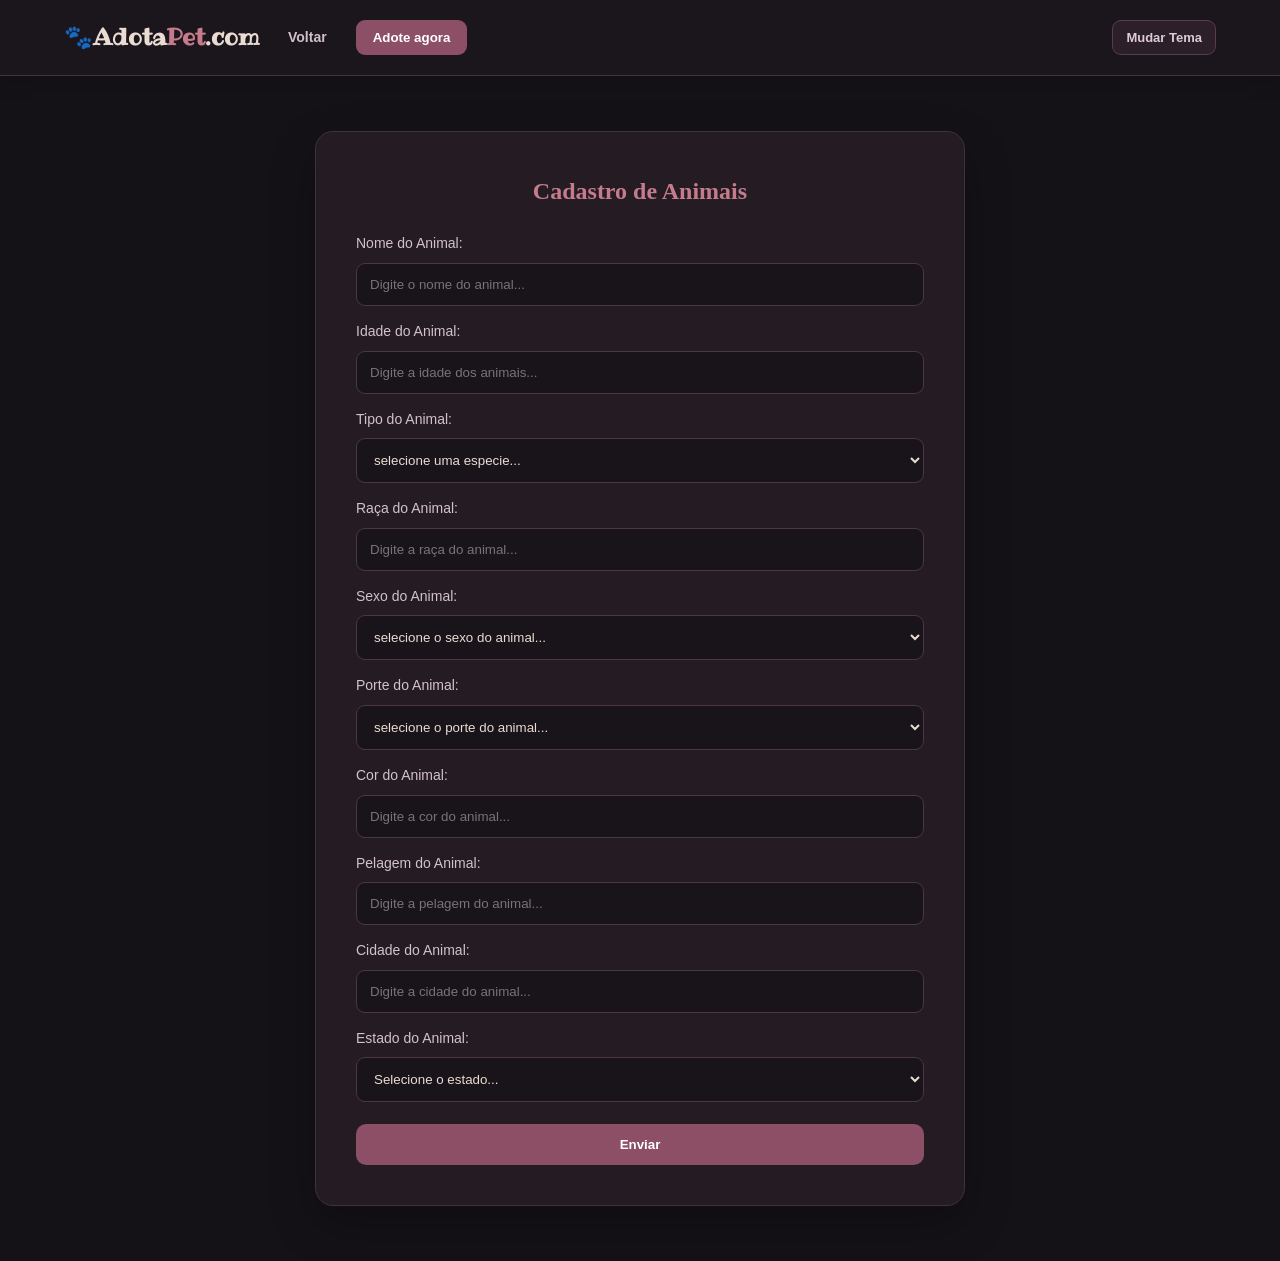
<file: frontend/formsanimal.html>
<!DOCTYPE html>
<html lang="en">

<head>
    <meta charset="UTF-8">
    <meta name="viewport" content="width=device-width, initial-scale=1.0">
    <link rel="stylesheet" href="style.css">
    <title>Dados dos Animais</title>
</head>
<body>

     <header>
        <div>
            <h1>🐾Adota<span>Pet</span>.com</h1>
        </div>

        <nav>
            <a href="index.html">Voltar</a>
        </nav>
        <a href="cadastro.html">
            <button>Adote agora</button>
        </a>
        <button id="modoEscuro">Mudar Tema</button>
    </header>

    <main class="cadastro-main">
        <section class="titulo">
            <h1>Cadastro de Animais</h1>

            <form id="formulario">
                <label for="nomeAnimal">Nome do Animal:</label>
                <input type="text" id="nomeAnimal" placeholder="Digite o nome do animal..." required>
                <label for="idade">Idade do Animal:</label>
                <input type="number" id="idade" placeholder="Digite a idade dos animais..." required>
                <label for="tipo">Tipo do Animal:</label>
                <select id="especie" name="especie" required>
                    <option value="" selected disabled id="especie">selecione uma especie...</option>
                    <option value="Gato" id="especie">Gato</option>
                    <option value="cachorro" id="especie">Cachorro</option>
                </select>
                <label for="raca">Raça do Animal:</label>
                <input type="text" id="raca" placeholder="Digite a raça do animal..." required>
                <label for="sexo">Sexo do Animal:</label>
                <select id="sexo" name="sexo" required>
                    <option value="" selected disabled>selecione o sexo do animal...</option>
                    <option value="Masc">Masculino</option>
                    <option value="Fem">Feminino</option>
                </select>

                <label for="porte">Porte do Animal:</label>
                <select id="porte" name="porte" required>
                    <option value="" selected disabled>selecione o porte do animal...</option>
                    <option value="Pequeno">Pequeno</option>
                    <option value="Medio">Médio</option>
                    <option value="Grande">Grande</option>
                </select>

                <label for="cor">Cor do Animal:</label>
                <input type="text" id="cor" placeholder="Digite a cor do animal..." required>

                <label for="pelagem">Pelagem do Animal:</label>
                <input type="text" id="pelagem" placeholder="Digite a pelagem do animal...">

                <label for="cidade">Cidade do Animal:</label>
                <input type="text" id="cidade" placeholder="Digite a cidade do animal...">

                <label for="estado">Estado do Animal:</label>
                        <select id="estado" name="estado">
                            <option value="">Selecione o estado...</option>
                            <option value="AC">AC - Acre</option>
                            <option value="AL">AL - Alagoas</option>
                            <option value="AP">AP - Amapá</option>
                            <option value="AM">AM - Amazonas</option>
                            <option value="BA">BA - Bahia</option>
                            <option value="CE">CE - Ceará</option>
                            <option value="DF">DF - Distrito Federal</option>
                            <option value="ES">ES - Espírito Santo</option>
                            <option value="GO">GO - Goiás</option>
                            <option value="MA">MA - Maranhão</option>
                            <option value="MT">MT - Mato Grosso</option>
                            <option value="MS">MS - Mato Grosso do Sul</option>
                            <option value="MG">MG - Minas Gerais</option>
                            <option value="PA">PA - Pará</option>
                            <option value="PB">PB - Paraíba</option>
                            <option value="PR">PR - Paraná</option>
                            <option value="PE">PE - Pernambuco</option>
                            <option value="PI">PI - Piauí</option>
                            <option value="RJ">RJ - Rio de Janeiro</option>
                            <option value="RN">RN - Rio Grande do Norte</option>
                            <option value="RS">RS - Rio Grande do Sul</option>
                            <option value="RO">RO - Rondônia</option>
                            <option value="RR">RR - Roraima</option>
                            <option value="SC">SC - Santa Catarina</option>
                            <option value="SP">SP - São Paulo</option>
                            <option value="SE">SE - Sergipe</option>
                            <option value="TO">TO - Tocantins</option>
                        </select>

                <button type="submit">Enviar</button>
        </section>
        </form>
    </main>
    <script src="script.js"></script>
</body>
</html>
</file>
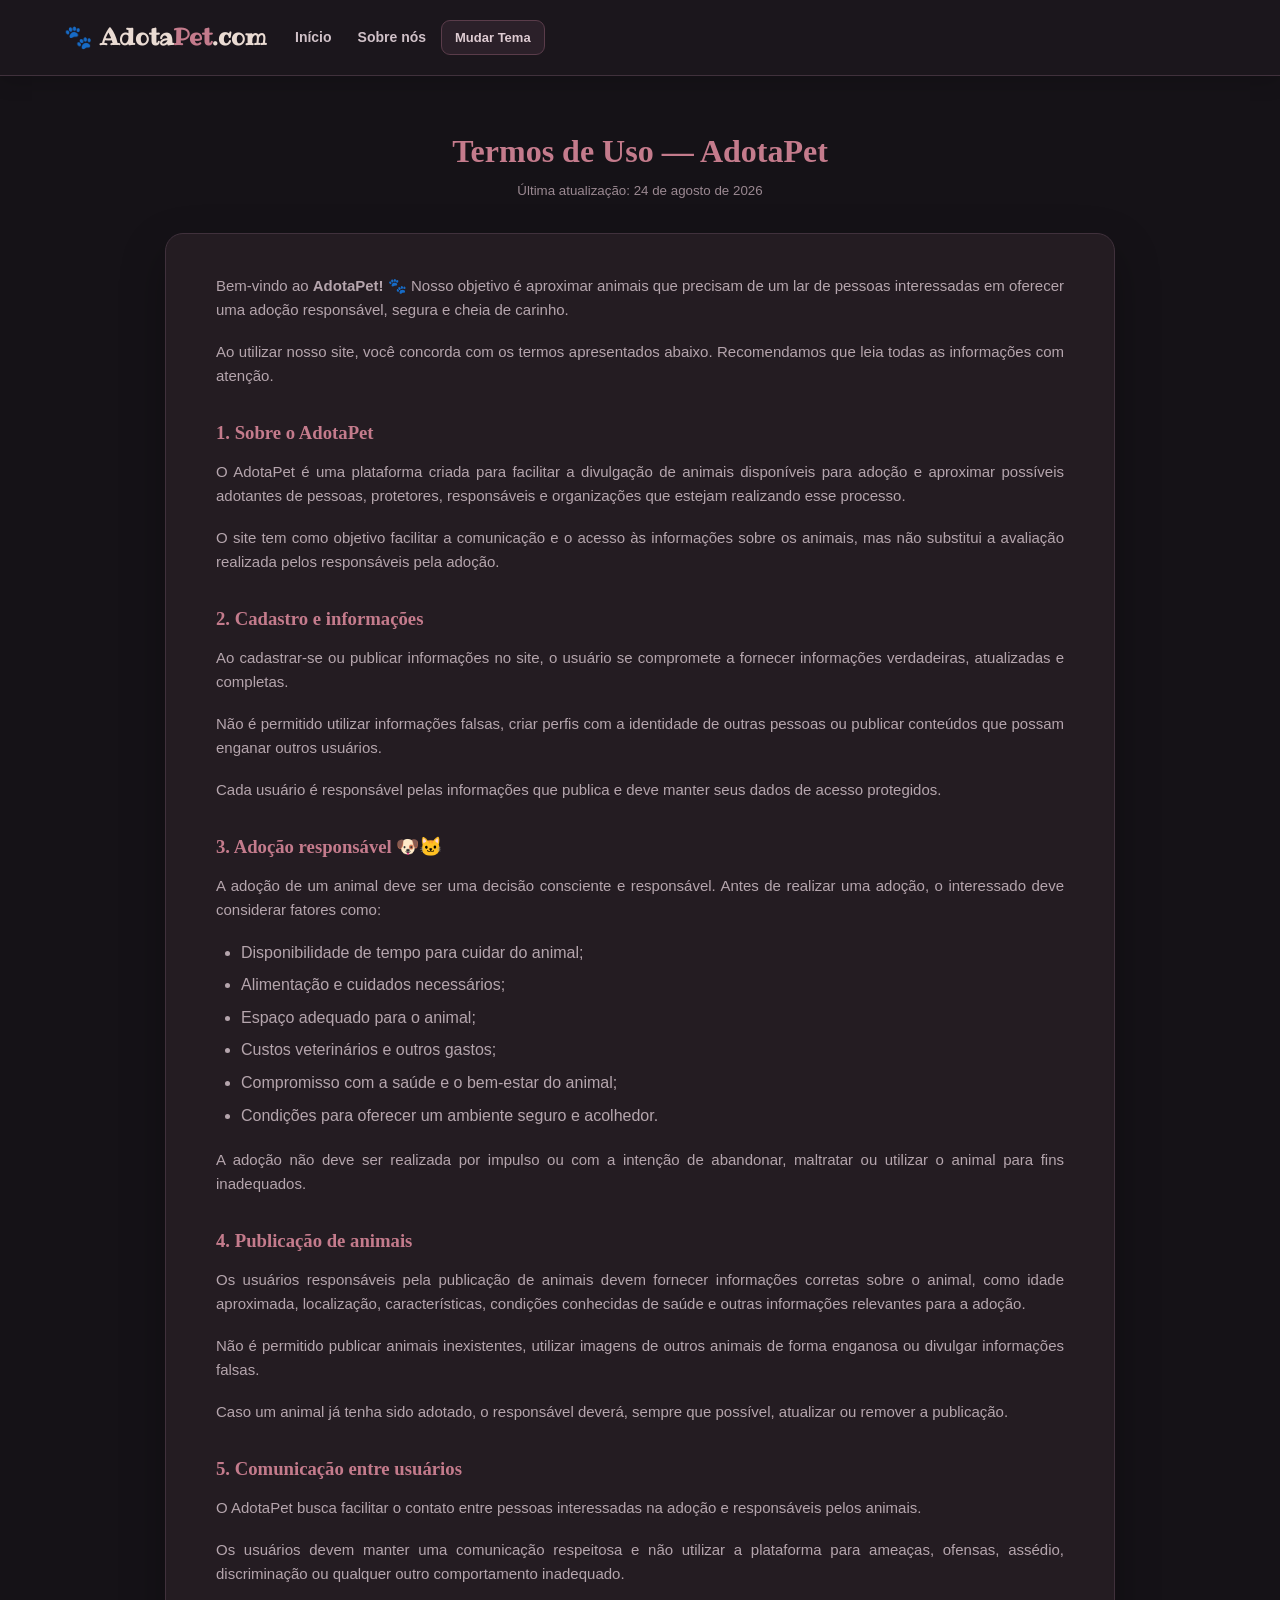
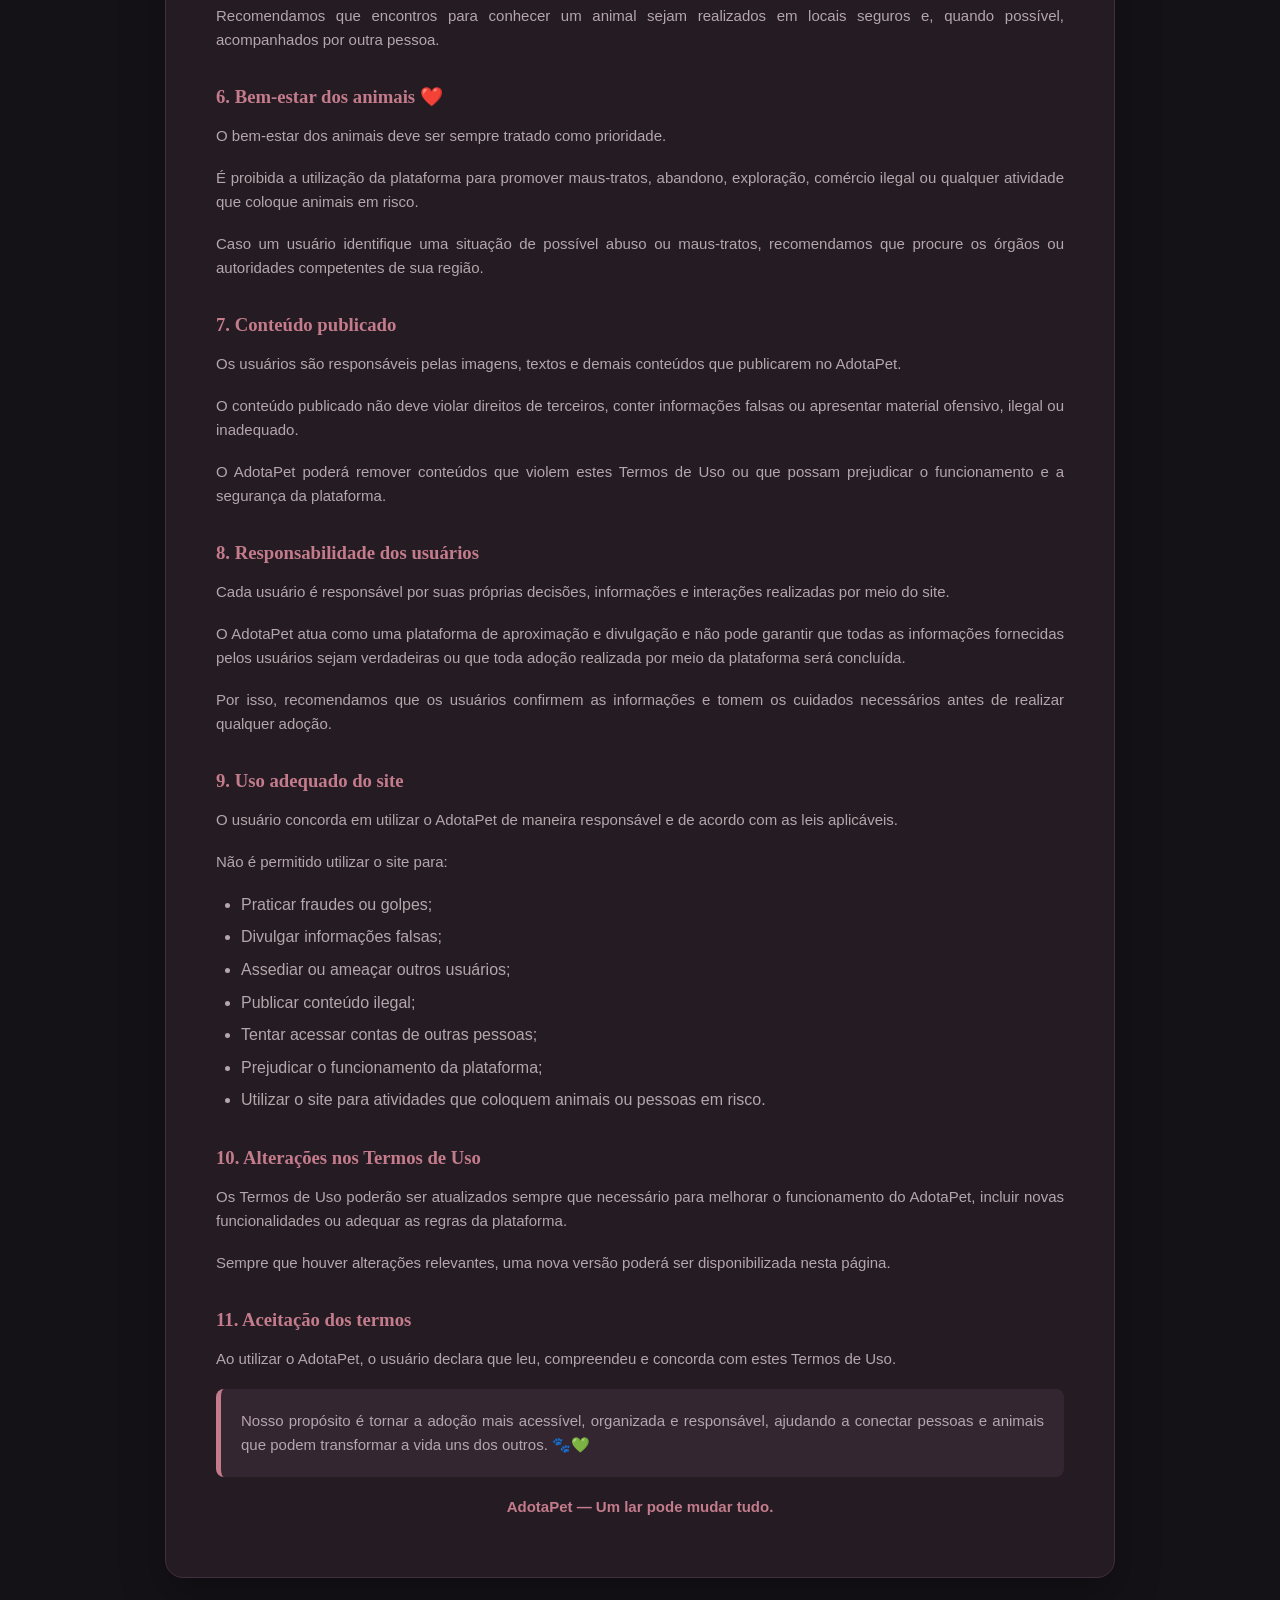
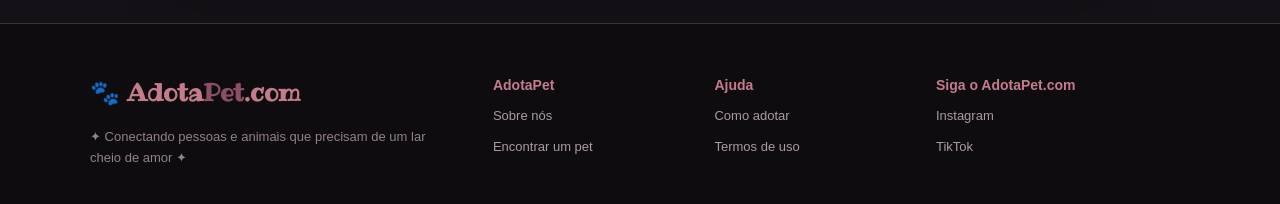
<file: frontend/termos.html>
<!DOCTYPE html>

<html lang="pt-BR">

<head>
    <meta charset="UTF-8">
    <meta name="viewport" content="width=device-width, initial-scale=1.0">
    <title>Termos de Uso - AdotaPet</title>
    <link rel="stylesheet" href="style.css">
</head>

<body class="termos">

 
    <header>
        <div class="logo">
            <h1>🐾 Adota<span>Pet</span>.com</h1>
        </div>

        <nav>
            <a href="index.html">Início</a>
            <a href="sobre.html">Sobre nós</a>
            <button id="modoEscuro">Mudar Tema</button>
        </nav>

    </header> 

<main class="conteudo-termos">

    <section class="titulo-termos">
        <h2>Termos de Uso — AdotaPet</h2>
        <small>Última atualização: 24 de agosto de 2026</small>
    </section>

    <section class="texto-termos">

        <p class="introducao">
            Bem-vindo ao <strong>AdotaPet! 🐾</strong> Nosso objetivo é aproximar
            animais que precisam de um lar de pessoas interessadas em oferecer
            uma adoção responsável, segura e cheia de carinho.
        </p>

        <p>
            Ao utilizar nosso site, você concorda com os termos apresentados
            abaixo. Recomendamos que leia todas as informações com atenção.
        </p>

        <h3>1. Sobre o AdotaPet</h3>
        <p>
            O AdotaPet é uma plataforma criada para facilitar a divulgação de
            animais disponíveis para adoção e aproximar possíveis adotantes de
            pessoas, protetores, responsáveis e organizações que estejam
            realizando esse processo.
        </p>

        <p>
            O site tem como objetivo facilitar a comunicação e o acesso às
            informações sobre os animais, mas não substitui a avaliação
            realizada pelos responsáveis pela adoção.
        </p>

        <h3>2. Cadastro e informações</h3>
        <p>
            Ao cadastrar-se ou publicar informações no site, o usuário se
            compromete a fornecer informações verdadeiras, atualizadas e
            completas.
        </p>

        <p>
            Não é permitido utilizar informações falsas, criar perfis com a
            identidade de outras pessoas ou publicar conteúdos que possam
            enganar outros usuários.
        </p>

        <p>
            Cada usuário é responsável pelas informações que publica e deve
            manter seus dados de acesso protegidos.
        </p>

        <h3>3. Adoção responsável 🐶🐱</h3>
        <p>
            A adoção de um animal deve ser uma decisão consciente e responsável.
            Antes de realizar uma adoção, o interessado deve considerar fatores
            como:
        </p>

        <ul>
            <li>Disponibilidade de tempo para cuidar do animal;</li>
            <li>Alimentação e cuidados necessários;</li>
            <li>Espaço adequado para o animal;</li>
            <li>Custos veterinários e outros gastos;</li>
            <li>Compromisso com a saúde e o bem-estar do animal;</li>
            <li>Condições para oferecer um ambiente seguro e acolhedor.</li>
        </ul>

        <p>
            A adoção não deve ser realizada por impulso ou com a intenção de
            abandonar, maltratar ou utilizar o animal para fins inadequados.
        </p>

        <h3>4. Publicação de animais</h3>
        <p>
            Os usuários responsáveis pela publicação de animais devem fornecer
            informações corretas sobre o animal, como idade aproximada,
            localização, características, condições conhecidas de saúde e
            outras informações relevantes para a adoção.
        </p>

        <p>
            Não é permitido publicar animais inexistentes, utilizar imagens de
            outros animais de forma enganosa ou divulgar informações falsas.
        </p>

        <p>
            Caso um animal já tenha sido adotado, o responsável deverá, sempre
            que possível, atualizar ou remover a publicação.
        </p>

        <h3>5. Comunicação entre usuários</h3>
        <p>
            O AdotaPet busca facilitar o contato entre pessoas interessadas na
            adoção e responsáveis pelos animais.
        </p>

        <p>
            Os usuários devem manter uma comunicação respeitosa e não utilizar
            a plataforma para ameaças, ofensas, assédio, discriminação ou
            qualquer outro comportamento inadequado.
        </p>

        <p>
            Recomendamos que encontros para conhecer um animal sejam realizados
            em locais seguros e, quando possível, acompanhados por outra pessoa.
        </p>

        <h3>6. Bem-estar dos animais ❤️</h3>
        <p>
            O bem-estar dos animais deve ser sempre tratado como prioridade.
        </p>

        <p>
            É proibida a utilização da plataforma para promover maus-tratos,
            abandono, exploração, comércio ilegal ou qualquer atividade que
            coloque animais em risco.
        </p>

        <p>
            Caso um usuário identifique uma situação de possível abuso ou
            maus-tratos, recomendamos que procure os órgãos ou autoridades
            competentes de sua região.
        </p>

        <h3>7. Conteúdo publicado</h3>
        <p>
            Os usuários são responsáveis pelas imagens, textos e demais
            conteúdos que publicarem no AdotaPet.
        </p>

        <p>
            O conteúdo publicado não deve violar direitos de terceiros,
            conter informações falsas ou apresentar material ofensivo, ilegal
            ou inadequado.
        </p>

        <p>
            O AdotaPet poderá remover conteúdos que violem estes Termos de Uso
            ou que possam prejudicar o funcionamento e a segurança da plataforma.
        </p>

        <h3>8. Responsabilidade dos usuários</h3>
        <p>
            Cada usuário é responsável por suas próprias decisões, informações
            e interações realizadas por meio do site.
        </p>

        <p>
            O AdotaPet atua como uma plataforma de aproximação e divulgação e
            não pode garantir que todas as informações fornecidas pelos
            usuários sejam verdadeiras ou que toda adoção realizada por meio
            da plataforma será concluída.
        </p>

        <p>
            Por isso, recomendamos que os usuários confirmem as informações e
            tomem os cuidados necessários antes de realizar qualquer adoção.
        </p>

        <h3>9. Uso adequado do site</h3>
        <p>
            O usuário concorda em utilizar o AdotaPet de maneira responsável
            e de acordo com as leis aplicáveis.
        </p>

        <p>Não é permitido utilizar o site para:</p>

        <ul>
            <li>Praticar fraudes ou golpes;</li>
            <li>Divulgar informações falsas;</li>
            <li>Assediar ou ameaçar outros usuários;</li>
            <li>Publicar conteúdo ilegal;</li>
            <li>Tentar acessar contas de outras pessoas;</li>
            <li>Prejudicar o funcionamento da plataforma;</li>
            <li>Utilizar o site para atividades que coloquem animais ou pessoas em risco.</li>
        </ul>

        <h3>10. Alterações nos Termos de Uso</h3>
        <p>
            Os Termos de Uso poderão ser atualizados sempre que necessário
            para melhorar o funcionamento do AdotaPet, incluir novas
            funcionalidades ou adequar as regras da plataforma.
        </p>

        <p>
            Sempre que houver alterações relevantes, uma nova versão poderá
            ser disponibilizada nesta página.
        </p>

        <h3>11. Aceitação dos termos</h3>
        <p>
            Ao utilizar o AdotaPet, o usuário declara que leu, compreendeu
            e concorda com estes Termos de Uso.
        </p>

        <p class="final">
            Nosso propósito é tornar a adoção mais acessível, organizada e
            responsável, ajudando a conectar pessoas e animais que podem
            transformar a vida uns dos outros. 🐾💚
        </p>

        <p class="assinatura">
            <strong>AdotaPet — Um lar pode mudar tudo.</strong>
        </p>

    </section>

</main>


 <footer class="rodape">
    <div class="rodape-conteudo">
        <div class="rodape-marca">
            <h2>
                         🐾 <span >Adota</span><b>Pet</b><span>.com</span>
            </h2>

            <p>
               ✦ Conectando pessoas e animais que precisam de um lar cheio de amor ✦
            </p>

        </div>
        <div class="rodape-coluna">

            <h3>AdotaPet</h3>

            <a href="index.html">Sobre nós</a>
            <a href="index.html">Encontrar um pet</a>

        </div>

        <div class="rodape-coluna">                   

            <h3>Ajuda</h3>

            <a href="adotar.html">Como adotar</a>
            <a href="termos.html">Termos de uso</a>

        </div>

        <div class="rodape-coluna">

            <h3>Siga o AdotaPet.com</h3>

            <a href="#">Instagram</a>
            <a href="#">TikTok</a>

        </div>

    </div>

</footer>

  <script src="script.js"></script>
</body>
</html>
</file>
<file: frontend/style.css>
* {
    margin: 0;
    padding: 0;
    box-sizing: border-box;
}

:root {
    --bg: #151217;
    --bg2: #1c161d;
    --surface: #241c22;
    --surface2: #2d222b;
    --primary: #8d4f65;
    --accent: #c47b8c;
    --accent2: #d69aaa;
    --cream: #eadbd3;
    --muted: #b5a5ad;
    --border: #40313c;
    --shadow: 0 18px 45px rgba(0, 0, 0, .28);
}

@font-face {
    font-family: "fonte";
    src: url("Ribeye-Regular.ttf");
}

html {
    scroll-behavior: smooth;
}

body {
    background: var(--bg);
    color: var(--cream);
    font-family: Arial, sans-serif;
    line-height: 1.6;
    transition: .35s ease;
}

p {
    color: var(--muted);
}

a {
    text-decoration: none;
}

button {
    cursor: pointer;
    transition: .25s ease;
}

button:hover {
    transform: translateY(-2px);
}

header {
    min-height: 76px;
    padding: 12px 5%;
    display: flex;
    align-items: center;
    gap: 18px;
    background: rgba(28, 22, 29, .96);
    border-bottom: 1px solid var(--border);
    top: 0;
    z-index: 1000;
    box-shadow: 0 5px 20px rgba(0, 0, 0, .16);
    margin-bottom: 50px;
}

header h1 {
    font-family: "fonte", Georgia, serif;
    font-size: 23px;
    color: var(--cream);
    white-space: nowrap;
}

header h1 span {
    color: var(--accent);
}

nav {
    display: flex;
    align-items: center;
    gap: 4px;
}

nav a {
    padding: 8px 11px;
    color: #d0c1c8;
    font-size: 14px;
    font-weight: bold;
    border-radius: 8px;
    transition: .25s;
}

nav a:hover {
    color: #fff;
    background: var(--surface2);
}

header button,
header>.button1 {
    margin-left: auto;
    padding: 10px 17px;
    border: 0;
    border-radius: 9px;
    background: var(--primary);
    color: #fff;
    font-weight: bold;
}

header button:hover,
header>.button1:hover {
    background: var(--accent);
}

#modoEscuro,
#modoescuro {
    padding: 9px 13px;
    border: 1px solid #5a3c4a;
    border-radius: 9px;
    background: #2b2029;
    color: #decbd2;
    font-size: 13px;
    white-space: nowrap;
}

#modoEscuro:hover,
#modoescuro:hover {
    background: var(--primary);
    color: #fff;
}

body>h1 {
    margin: 42px 0 5px;
    color: var(--accent);
    font-family: Georgia, serif;
    font-size: 32px;
    text-align: center;
}

body>p {
    margin-bottom: 25px;
    text-align: center;
}

.quem-somos {
    width: 90%;
    max-width: 1000px;
    margin: 25px auto;
    padding: 28px;
    display: grid;
    grid-template-columns: 1fr 1.3fr;
    gap: 30px;
    align-items: center;
    background: var(--surface);
    border: 1px solid var(--border);
    border-radius: 20px;
    box-shadow: var(--shadow);
    transition: .3s;
}

.quem-somos:hover {
    transform: translateY(-4px);
}

.imagem-quem {
    height: 230px;
    overflow: hidden;
    border-radius: 16px;
}

.imagem-quem img {
    width: 100%;
    height: 100%;
    object-fit: cover;
    transition: .5s;
}

.quem-somos:hover .imagem-quem img {
    transform: scale(1.04);
}

.titulo-quem,
.cabecalho {
    display: flex;
    align-items: center;
    gap: 12px;
    margin-bottom: 15px;
}

.icone-quem,
.cabecalho .icone {
    width: 45px;
    height: 45px;
    display: grid;
    place-items: center;
    flex-shrink: 0;
    background: #3a2733;
    border-radius: 50%;
    font-size: 21px;
}

.titulo-quem h2,
.caixa h4 {
    color: var(--cream);
    font-family: Georgia, serif;
}

.texto-quem p,
.caixa p {
    margin-bottom: 12px;
    font-size: 13px;
    line-height: 1.6;
    text-align: left;
}

.informacao {
    width: 90%;
    max-width: 1000px;
    margin: 30px auto;
    display: grid;
    grid-template-columns: repeat(3, 1fr);
    gap: 18px;
}

.caixa {
    min-height: 390px;
    padding: 22px 18px;
    background: var(--surface);
    border: 1px solid var(--border);
    border-radius: 18px;
    box-shadow: var(--shadow);
    transition: .3s;
}

.caixa:hover {
    transform: translateY(-5px);
    border-color: var(--primary);
}

.banner-adocao {
    width: 90%;
    max-width: 900px;
    min-height: 260px;
    margin: 40px auto;
    padding: 25px 35px;
    display: flex;
    align-items: center;
    gap: 40px;
    background: linear-gradient(135deg, #5b3546, #8d4f65);
    border-radius: 20px;
    color: #fff;
    box-shadow: var(--shadow);
}

.foto-polaroid {
    width: 145px;
    height: 205px;
    padding: 8px;
    position: relative;
    flex-shrink: 0;
    background: #fff;
    transform: rotate(-7deg);
    box-shadow: 0 5px 15px #0005;
}

.foto-polaroid img {
    width: 100%;
    height: 155px;
    object-fit: cover;
}

.foto-polaroid span {
    position: absolute;
    bottom: -15px;
    left: 3px;
    width: 40px;
    height: 40px;
    display: grid;
    place-items: center;
    background: #8d6b76;
    border-radius: 50%;
}

.conteudo-banner {
    flex: 1;
}

.conteudo-banner h2 {
    margin-bottom: 8px;
    color: #fff;
    font-family: Georgia, serif;
    text-align: center;
}

.conteudo-banner p {
    color: #f5e9eb;
    text-align: center;
}

.acoes {
    display: flex;
    justify-content: center;
    gap: 35px;
    margin-top: 20px;
}

.acoes>div {
    text-align: center;
}

.acoes strong {
    width: 45px;
    height: 45px;
    margin: auto;
    display: grid;
    place-items: center;
    border: 2px solid #fffc;
    border-radius: 50%;
}

.acoes p {
    color: #fff;
    font-size: 12px;
}

#hero {
    min-height: 650px;
    padding: 70px 8%;
    display: grid;
    grid-template-columns: 1fr 1fr;
    align-items: center;
    gap: 65px;
    background: radial-gradient(circle at 15% 45%, #382532 0, transparent 34%), var(--bg);
    border-bottom: 1px solid var(--border);
}

#info_inicial {
    max-width: 580px;
    display: flex;
    flex-direction: column;
    align-items: flex-start;
    gap: 25px;
}

#info_inicial h2,
#titulo2 {
    font-size: 58px;
    line-height: 1.04;
    letter-spacing: -1px;
    color: #f0e3da;
}

#titulo2 span {
    display: block;
    color: var(--accent);
}

#info_inicial p {
    max-width: 520px;
    color: var(--muted);
    font-size: 17px;
    line-height: 1.75;
}

#buttons_inicial {
    display: flex;
    gap: 14px;
}

.btn {
    padding: 14px 25px;
    border: 0;
    border-radius: 10px;
    background: var(--primary);
    color: #fff;
    font-size: 15px;
    font-weight: bold;
}

.btn:hover {
    background: var(--accent);
}

#img-hero {
    width: 100%;
    max-width: 500px;
    height: 470px;
    object-fit: cover;
    border: 7px solid #29202a;
    border-radius: 28px;
    box-shadow: 22px 28px 0 #3b2834;
}

#hero>div:last-child {
    display: flex;
    justify-content: center;
}



#div_lupa {
    width: 90%;
    max-width: 950px;
    margin: 26px auto 0;
    position: relative;
    display: block;
}

#div_lupa input {
    width: 100%;
    height: 58px;
    padding: 0 55px;
    border: 1px solid var(--border);
    border-radius: 14px;
    background: var(--surface);
    color: var(--cream);
    font-size: 16px;
    text-align: center;
    outline: 0;
}

#div_lupa input::placeholder {
    color: #8f7e87;
}

#div_lupa input:focus {
    border-color: var(--accent);
    box-shadow: 0 0 0 3px #c47b8c20;
}

#lupa {
    position: absolute;
    top: 7px;
    left: 9px;
    z-index: 1;
    padding: 5px 9px;
    background: var(--primary);
    border-radius: 9px;
}

#listaAnimais{
    display: grid;
    grid-template-columns: repeat(4, 1fr);
    margin: 50px 70px;
    justify-content: center;
    align-items: center;


}

.animais button {
    height: 43px;
    margin-top: auto;
    border: 0;
    border-radius: 10px;
    background: var(--primary);
    color: #fff;
}

.animais button:hover {
    background: var(--accent);
}

#p_animais {
    width: 10%;
    min-height: 300px;
    display: grid;
    justify-self: center;
    place-items: center;
    color: var(--accent);
    font-size: 60px;
    border-radius: 20px;
    transition: .3s;
}

#p_animais:hover {
    transform: translateY(-5px);
    border-color: var(--accent);
}

#container2 {
    padding: 65px 7%;
    display: grid;
    grid-template-columns: repeat(3, 1fr);
    gap: 22px;
    background: var(--bg);
}

.caixas {
    min-height: 200px;
    padding: 30px;
    display: flex;
    flex-direction: column;
    justify-content: center;
    align-items: center;
    gap: 10px;
    background: var(--surface);
    border: 1px solid var(--border);
    border-radius: 20px;
    text-align: center;
    transition: .3s;
}

.caixas:hover {
    transform: translateY(-6px);
    border-color: var(--primary);
    box-shadow: var(--shadow);
}

.caixas p:first-child {
    width: 48px;
    height: 48px;
    display: grid;
    place-items: center;
    background: #3a2733;
    border-radius: 13px;
    font-size: 30px;
}

.caixas h3 {
    color: var(--cream);
    font-size: 19px;
}

.caixas p:last-child {
    font-size: 14px;
}

.login-container {
    min-height: calc(100vh - 76px);
    display: flex;
    justify-content: center;
    align-items: center;
    padding: 50px;
}

.login-box,
.cadastro-main {
    background: var(--surface);
    border: 1px solid var(--border);
    box-shadow: var(--shadow);
}

.login-box {
    width: 450px;
    padding: 42px;
    border-radius: 18px;
    text-align: center;
}

.login-box h1,
.cadastro-main h1,
.cadastro-main h2 {
    color: var(--accent);
    font-family: Georgia, serif;
    margin-bottom: 20px;
}

.login-box p {
    margin-bottom: 10px;
}

.login-box form,
.cadastro-main form {
    text-align: left;
}

.login-box label,
.cadastro-main label {
    color: #d3c2c9;
    font-size: 14px;
}

.login-box input,
.cadastro-main input,
.cadastro-main select {
    width: 100%;
    padding: 13px;
    margin: 7px 0 12px;
    border: 1px solid #4a3742;
    border-radius: 9px;
    background: #191419;
    color: var(--cream);
    outline: none;
}

.login-box input:focus,
.cadastro-main input:focus,
.cadastro-main select:focus {
    border-color: var(--accent);
}

.login-box button,
.cadastro-main button {
    width: 100%;
    padding: 13px;
    margin-top: 10px;
    border: 0;
    border-radius: 10px;
    background: var(--primary);
    color: #fff;
    font-weight: bold;
}

.login-box button:hover,
.cadastro-main button:hover {
    background: var(--accent);
}

.login-box a,
.cadastro-main a {
    color: var(--accent);
}

.cadastro-main {
    width: 650px;
    max-width: 90%;
    margin: 55px auto;
    padding: 40px;
    border-radius: 18px;
    text-align: center;
}

.como-funciona {
    width: 90%;
    max-width: 1000px;
    margin: 50px auto;
}

.introducao {
    margin-bottom: 30px;
    text-align: center;
}

.introducao h1 {
    color: var(--accent);
    font-family: Georgia, serif;
    font-size: 32px;
    margin-bottom: 10px;
}

.introducao p {
    max-width: 700px;
    margin: auto;
    font-size: 15px;
}

.etapa {
    padding: 22px 28px;
    margin-bottom: 15px;
    background: var(--surface);
    border: 1px solid var(--border);
    border-radius: 18px;
    box-shadow: var(--shadow);
    transition: .3s;
}

.etapa:hover {
    transform: translateY(-4px);
    border-color: var(--primary);
}

.etapa h2 {
    color: var(--cream);
    font-family: Georgia, serif;
    font-size: 20px;
    margin-bottom: 8px;
}

.etapa p,
.etapa li {
    color: var(--muted);
    font-size: 14px;
}

.etapa p {
    margin-bottom: 8px;
}

.etapa ul {
    margin-left: 20px;
}

.titulo-animal {
    color: var(--accent);
    font-size: 18px;
    font-weight: bold;
    margin-bottom: 10px;
}

.dados-thor h2 {
    font-size: 45px;
    color: var(--cream);
    margin-bottom: 20px;
}

.informacoes {
    padding: 20px;
    margin-bottom: 25px;
    background: var(--surface);
    border: 1px solid var(--border);
    border-radius: 15px;
    box-shadow: var(--shadow);
}

.informacoes p {
    margin: 12px 0;
    color: var(--muted);
    font-size: 16px;
}

.dados-thor h3 {
    font-size: 22px;
    margin-bottom: 12px;
    color: var(--cream);
}

.dados-thor>p {
    color: var(--muted);
    font-size: 16px;
    margin-bottom: 15px;
}

.botoes-thor {
    display: flex;
    gap: 15px;
    margin-top: 25px;
}

.btn-adotar {
    padding: 13px 22px;
    border: 0;
    border-radius: 10px;
    background: var(--primary);
    color: #fff;
    font-weight: bold;
}

.btn-adotar:hover {
    background: var(--accent);
}

.btn-voltar {
    padding: 11px 22px;
    border: 1px solid var(--accent);
    border-radius: 10px;
    background: transparent;
    color: var(--accent);
    font-weight: bold;
}

.btn-voltar:hover {
    background: var(--surface2);
}

.carD {
    display: flex;
    flex-direction: column;
    gap: 5px;
    padding: 22px;
    width: 400px;
    min-height: 390px;
    margin: 20px;
    background: var(--surface);
    border: 1px solid var(--border);
    border-radius: 20px;
    color: var(--cream);
    box-shadow: 10px 10px 0 #382631;
    transition: .3s;
    flex-wrap: wrap;
}

.carD:hover {
    transform: translateY(-5px);
    border-color: var(--accent);
}

.carD h1 {
    color: var(--accent);
    font-size: 21px;
    margin-bottom: 5px;
}

.carD p {
    font-size: 14px;
}

.listadalista {
    display: grid;
    grid-template-columns: repeat(4, 1fr);
    gap: 20px;
    padding: 35px 5%;
    list-style: none;
    flex-wrap: wrap;
    justify-content: center;
    align-items: center;
   

}

.conteudo-termos {
    width: 90%;
    max-width: 950px;
    margin: 45px auto;
}

.titulo-termos {
    margin-bottom: 30px;
    text-align: center;
}

.titulo-termos h2 {
    color: var(--accent);
    font-family: Georgia, serif;
    font-size: 32px;
}

.titulo-termos small {
    color: #9b8992;
}

.texto-termos {
    padding: 40px 50px;
    background: var(--surface);
    border: 1px solid var(--border);
    border-radius: 18px;
    box-shadow: var(--shadow);
}

.texto-termos p {
    margin-bottom: 18px;
    color: var(--muted);
    font-size: 15px;
    text-align: justify;
}

.texto-termos h3 {
    margin: 30px 0 12px;
    color: var(--accent);
    font-family: Georgia, serif;
}

.texto-termos ul {
    margin: 10px 0 20px 25px;
}

.texto-termos li {
    margin-bottom: 7px;
    color: var(--muted);
}

.final {
    padding: 20px;
    background: #342631;
    border-left: 5px solid var(--accent);
    border-radius: 8px;
}

.assinatura {
    color: var(--accent) !important;
    text-align: center !important;
}

.rodape {
    padding: 50px 7% 35px;
    background: #0f0c10;
    border-top: 1px solid var(--border);
}

.rodape-conteudo {
    width: 100%;
    max-width: 1100px;
    margin: auto;
    display: grid;
    grid-template-columns: 2fr 1fr 1fr 1.4fr;
    gap: 40px;
}

.rodape-marca h2 {
    margin-bottom: 15px;
    color: #eee1da;
    font-family: "fonte", Georgia, serif;
}

.rodape-marca h2 span {
    color: var(--accent);
}

.rodape-marca h2 b {
    color: var(--primary);
}

.rodape-marca p {
    max-width: 360px;
    color: #918189;
    font-size: 13px;
    text-align: left;
}

.rodape-coluna {
    display: flex;
    flex-direction: column;
    gap: 10px;
}

.rodape-coluna h3 {
    color: var(--accent);
    font-size: 14px;
}

.rodape-coluna a {
    color: #a99aa2;
    font-size: 13px;
    transition: .2s;
}

.rodape-coluna a:hover {
    color: #fff;
    transform: translateX(3px);
}


#miau,
#auau {
    font-family: "Oswald", sans-serif;
    font-size: 30px;
    color: var(--accent);
    margin: 60px 8%;
}

#miau {
    text-align: left;
}

#auau {
    text-align: right;
}

.letreiro-cadastro {
    width: 100%;
    margin: 0;
    overflow: hidden;
}

.letreiro-cadastro .linha {
    display: flex;
    margin-top: 60px;
}

.letreiro-cadastro .linha span {
    display: flex;
    flex: 0 0 50%;
    justify-content: space-around;
    white-space: nowrap;
    font-size: 30px;
    font-weight: bold;
    color: var(--cream);
}

body.pagina-cadastro {
    height: 100vh;
    display: flex;
    flex-direction: column;
    overflow: hidden;
}


body.claro {
    --bg: #f4ece8;
    --bg2: #fff8f5;
    --surface: #fffdfb;
    --surface2: #f5e7e8;
    --primary: #914f65;
    --accent: #aa6174;
    --accent2: #c98292;
    --cream: #382d33;
    --muted: #6f6067;
    --border: #e5d7d4;
    --shadow: 0 12px 30px rgba(75, 48, 61, .10);
}

body.claro header {
    background: rgba(255, 248, 245, .97);
}

body.claro header h1 {
    color: #382d33;
}

body.claro nav a {
    color: #5d4d55;
}

body.claro nav a:hover {
    color: #914f65;
    background: #f1e1e3;
}

body.claro #modoEscuro,
body.claro #modoescuro {
    background: #f3e3e5;
    color: #704455;
    border-color: #d8b9c1;
}

body.claro #modoEscuro:hover,
body.claro #modoescuro:hover {
    background: #914f65;
    color: #fff;
}

body.claro #hero {
    background: radial-gradient(circle at 15% 45%, #ead9dd 0, transparent 34%), #f4ece8;
}

body.claro #titulo2,
body.claro #info_inicial h2 {
    color: #382d33;
}

body.claro #info_inicial p {
    color: #6f6067;
}

body.claro #img-hero {
    border-color: #fff8f5;
    box-shadow: 22px 28px 0 #e3cdd1;
}

body.claro #div_lupa input {
    background: #fff;
    color: #382d33;
    border-color: #e0d1d0;
}

body.claro .animais,
body.claro .caixas,
body.claro .carD,
body.claro .quem-somos,
body.claro .caixa,
body.claro .texto-termos,
body.claro .login-box,
body.claro .cadastro-main,
body.claro .etapa,
body.claro .informacoes {
    background: #fffdfb;
    border-color: #e5d7d4;
}

body.claro .animais:hover {
    background: #f5e7e8;
}

body.claro .caixas p,
body.claro .carD p,
body.claro .texto-termos p,
body.claro .texto-termos li,
body.claro .etapa p,
body.claro .etapa li {
    color: #6f6067;
}

body.claro #container2 {
    background: #f0e2df;
}

body.claro .icone-quem,
body.claro .cabecalho .icone,
body.claro .caixas p:first-child {
    background: #f2e1e4;
}

body.claro .cadastro-main input,
body.claro .cadastro-main select,
body.claro .login-box input {
    background: #fff;
    color: #382d33;
    border-color: #dccbca;
}

body.claro .rodape {
    background: #382d33;
    border-color: #4b3740;
}

body.claro .rodape-marca h2,
body.claro .rodape-coluna a {
    color: #f7eeeb;
}

body.claro .rodape-marca p {
    color: #c9b9bf;
}

body.claro .rodape-coluna h3 {
    color: #d28b9b;
}

.buttonCard{
    border: 1px solid rgba(136, 6, 67, 0.322);
    background-color: rgba(136, 6, 67, 0.123) ;
}

@media (max-width: 900px) {

    header {
        flex-wrap: wrap;
    }

      .texto-quem p {
        font-size:18px;
    }

    .texto-quem h2 {
        font-size:25px;
    }

    .caixa p {
        font-size:18px;
    }
    
    .caixa h4 {
    font-size:25px;
    }


    header h1 {
        margin-right: auto;
    }

    nav {
        gap: 10px;
        border: 1px rgba(136, 6, 67, 0.322) solid;
        padding: 10px;
    }

    nav a {
        padding: 7px 8px;
        background-color: rgba(136, 6, 67, 0.322);
    }

    #hero {
        grid-template-columns: 1fr;
        padding: 55px 6%;
        text-align: center;
    }

    #info_inicial {
        align-items: center;
        margin: auto;
    }

    #info_inicial p {
        margin: auto;
    }

    #img-hero {
        height: 380px;
    }

    #container,
    #listaAnimais,
    .listadalista {
        grid-template-columns: 1fr 1fr;
    }

    .informacao {
        grid-template-columns: 1fr;
    }

    .rodape-conteudo {
        grid-template-columns: 1fr 1fr;
    }

}


@media (max-width: 600px) {

    header {
        padding: 12px 4%;
        gap: 7px;
    }

    header h1 {
        font-size: 19px;
    }

    nav {
        width: 100%;
        order: 3;
        justify-content: center;
        gap: 10px;
        border: 1px rgba(136, 6, 67, 0.322) solid;
        padding: 10px;
    }

    nav a {
        padding: 7px 8px;
        background-color: rgba(136, 6, 67, 0.322);
    }

    header button,
    #modoEscuro,
    #modoescuro {
        padding: 8px 10px;
        font-size: 12px;
    }

    body>h1 {
        font-size: 27px;
    }

    #hero {
        min-height: auto;
        gap: 35px;
        padding: 50px 6%;
    }

    #info_inicial h2,
    #titulo2 {
        font-size: 40px;
    }

    #info_inicial p {
        font-size: 15px;
    }

    #buttons_inicial {
        flex-direction: column;
        width: 100%;
        gap: 10px;
    }

    .btn {
        width: 100%;
    }

    #img-hero {
        width:400px;
        height: 400px;
        max-width: 100%;
    }

    
    #listaAnimais,
    .listadalista,
    #container2,
    .informacao {
        grid-template-columns: 1fr;
    }

    .animais {
        min-height: 320px;
    }

    #p_animais {
        min-height: 250px;
        width: 60%;
        margin-bottom: 30px;
    }

    .carD {
        width: 70%;
        justify-self: center;
    }

    .caixas {
        min-height: 180px;
    }

    .quem-somos {
        grid-template-columns: 1fr;
        padding: 20px;
    }

    .imagem-quem {
        height: 210px;
    }

    .banner-adocao {
        flex-direction: column;
        padding: 35px 20px;
        gap: 30px;
        text-align: center;
        width:80%;
    
    }

    .acoes {
        gap: 20px;
    }

    .rodape {
        padding: 40px 6% 30px;
        height: auto;
    }

    .rodape-conteudo {
        grid-template-columns: 1fr 1fr;
        gap: 25px;
    }

    .texto-termos {
        padding: 25px 20px;
    }

    .login-container {
        padding: 30px 20px;
    }

    .login-box {
        width: 100%;
        padding: 28px 22px;
    }

    .cadastro-main {
        width: 90%;
        padding: 25px 20px;
    }

    .como-funciona {
        width: 90%;
    }

    .etapa {
        padding: 20px;
    }

    .dados-thor {
        padding: 20px 5%;
    }

    .dados-thor h2 {
        font-size: 36px;
    }

    .botoes-thor {
        flex-direction: column;
    }

    .btn-adotar,
    .btn-voltar {
        width: 100%;
    }

    .carD {
        margin: 10px 0;
        min-height: 350px;
    }

    #miau,
    #auau {
        margin: 35px 6%;
        font-size: 24px;
    }

    .letreiro-cadastro .linha {
        margin-top: 30px;
    }

    .letreiro-cadastro .linha span {
        font-size: 22px;
    }
}
</file>
